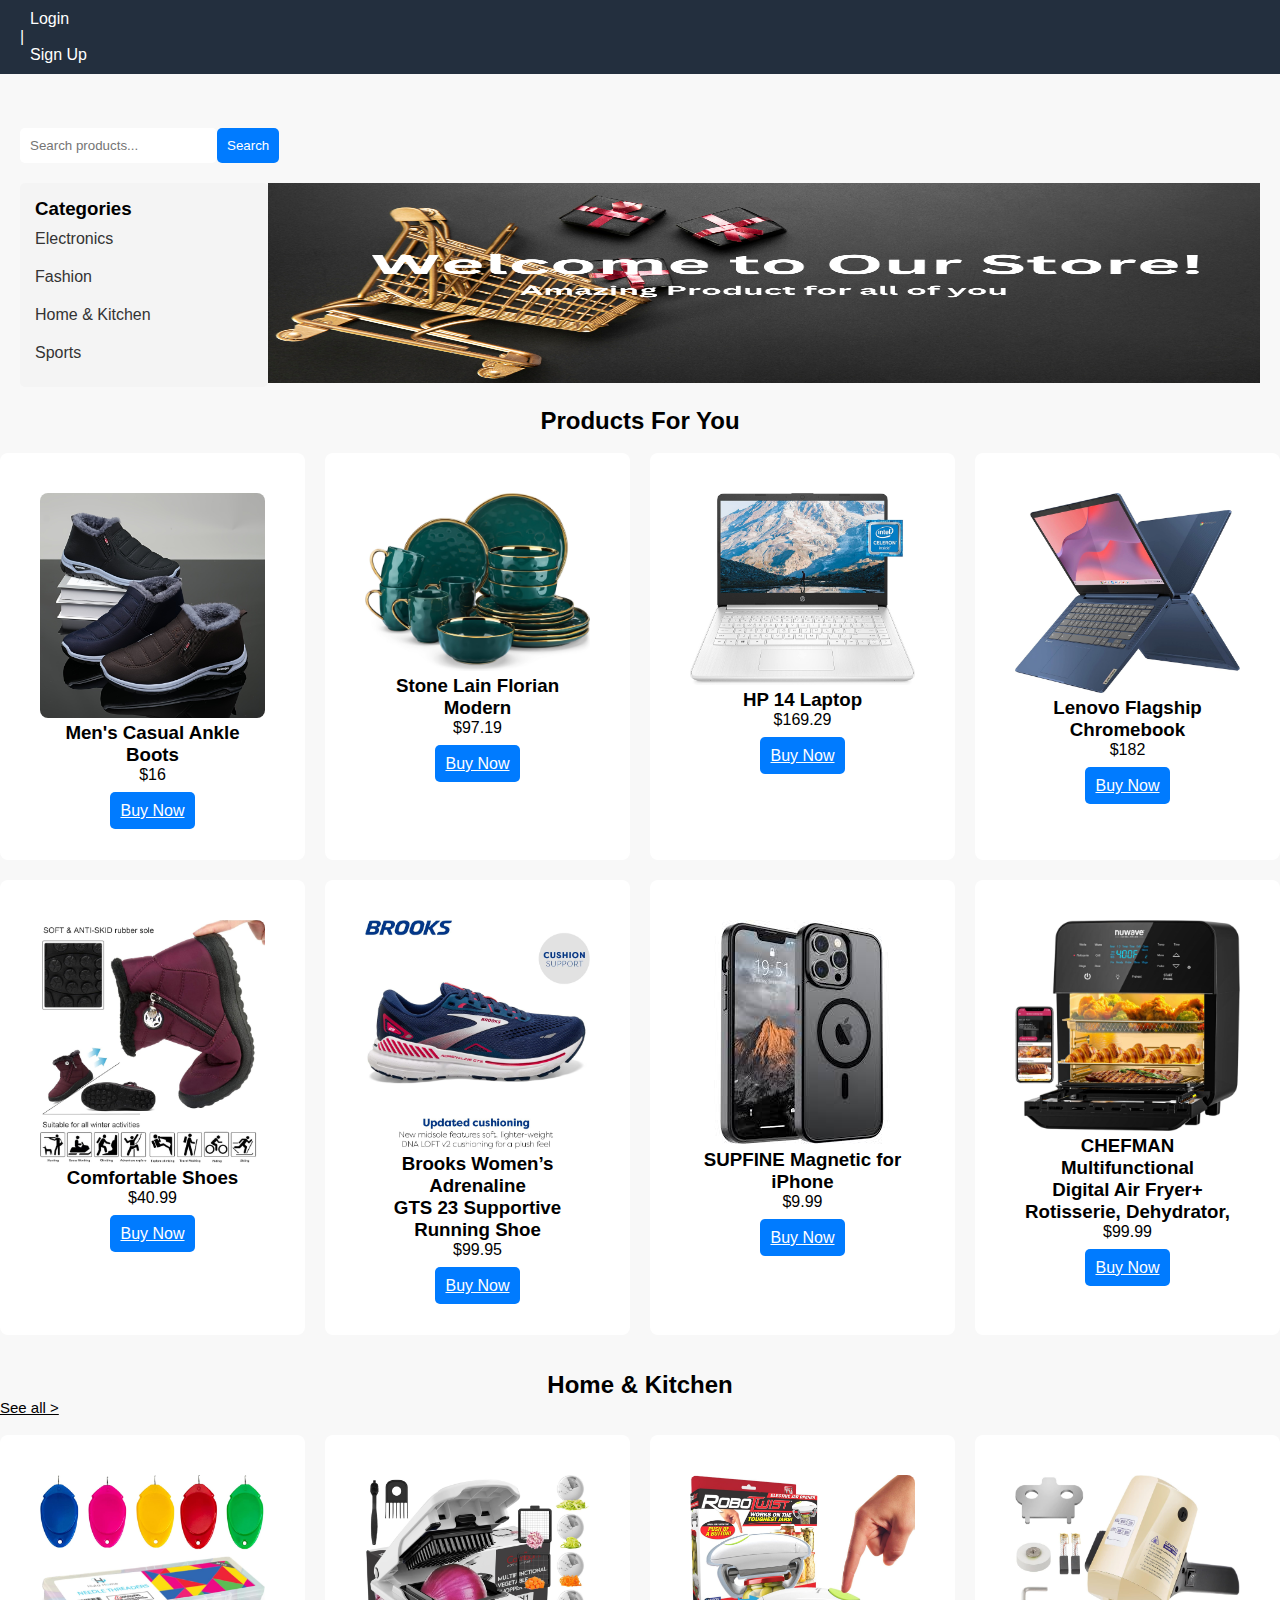
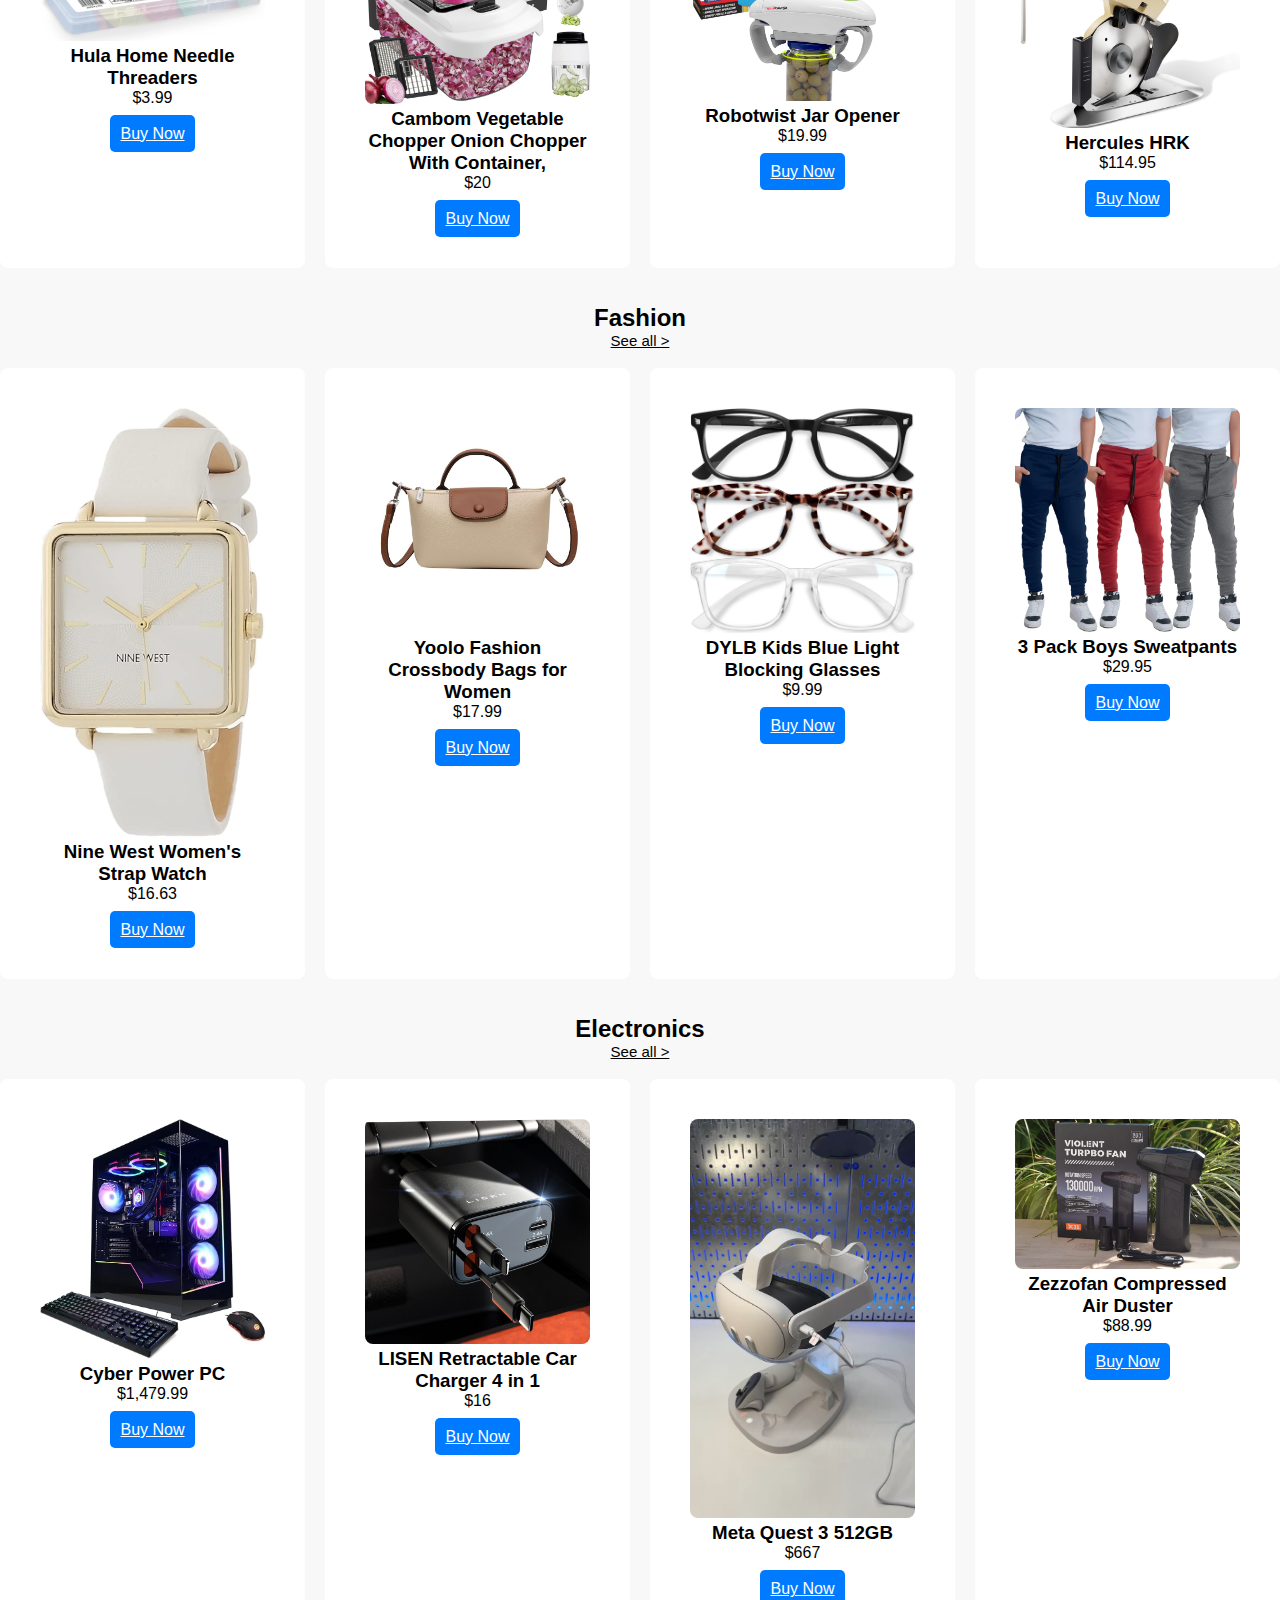
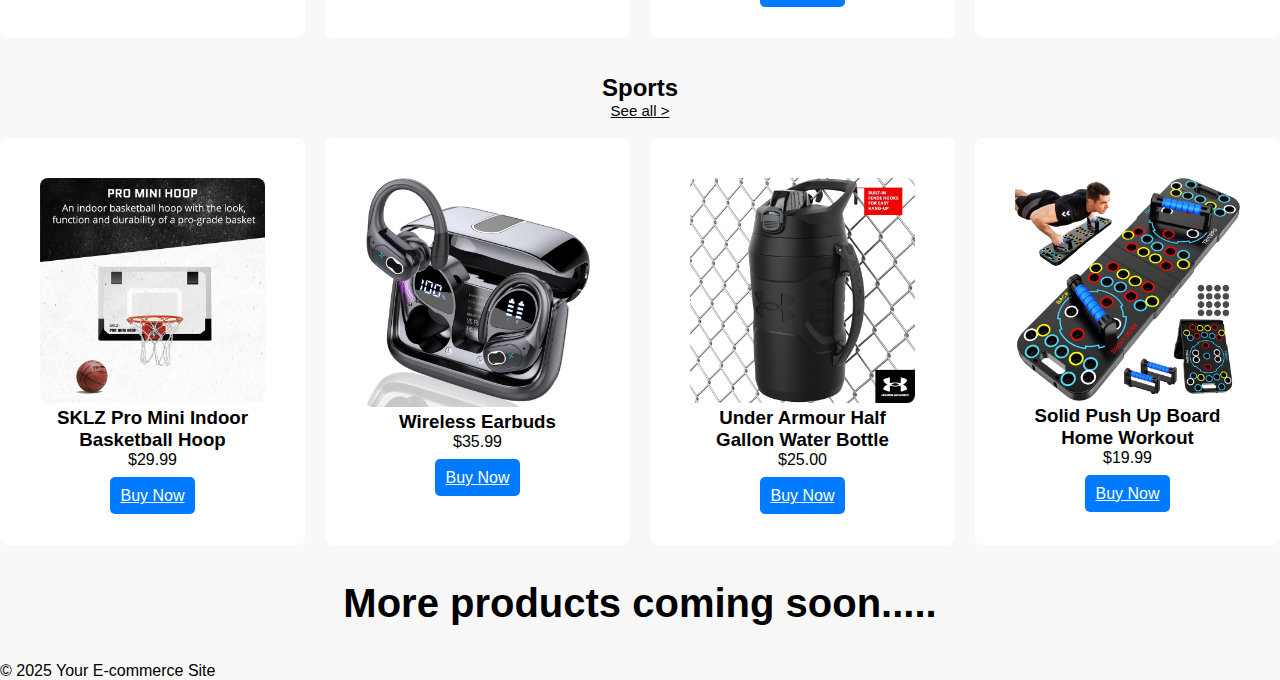
<file: index.html>
<!DOCTYPE html>
<html lang="en">
<head>
    <meta charset="UTF-8">
    <meta name="viewport" content="width=device-width, initial-scale=1.0">
    <title>Simple E-commerce Website</title>
    <link rel="stylesheet" href="tr.css">
</head>
<body>
    <header>
        
        <div class="profile">
            <a href="#" id="loginLink">Login</a> | <a href="#" id="signupLink">Sign Up</a>
        </div>
    </header>
	<br>
	<br>
	<br>
	<!-- Search Bar and Profile/Login -->
        <div class="search-bar" align="center">
            <input type="text" id="search" placeholder="Search products...">
            <button>Search</button>
        </div>
	

    <div class="container">
        <!-- Category Sidebar -->
        <aside class="categories">
            <h3>Categories</h3>
            <ul>
                <li><a href="elc.html">Electronics</a></li>
                <li><a href="fa.html">Fashion</a></li>
                <li><a href=Kit.html">Home & Kitchen</a></li>
                <li><a href="Spo.html">Sports</a></li>
            </ul>
        </aside>   
        <img src="AMZON.com.png" alt="Welcome"class="mag">
            
    </div>
    

        <!-- Main Content -->
        <main align="center">
            <h2 align="center">Products For You</h2>
            <br>
            <div class="product-grid" align="center">
                <!-- Example Product 1 -->
                <div class="product-card" align="center">
                    <img src="Description_01.jpg" alt="Product 1">
                    <h3>Men's Casual Ankle Boots</h3>
                    <p>$16</p>
                    <br>
                    <a href="https://temu.to/k/eh1icoavecb" class="button">Buy Now </a>
                </div>

                <div class="product-card" align="center">
                    <img src="cor.jpg" alt="Product 1">
                    <h3>Stone Lain Florian Modern </h3>
                    <p>$97.19</p><br>
                    <a href=" https://amzn.to/4g3zqQt" class="button">Buy Now </a>
                </div>

                <div class="product-card" align="center">
                    <img src="81.jpg" alt="Product 1">
                    <h3>HP 14 Laptop</h3>
                    <p>$169.29</p><br>
                    <a href="https://amzn.to/40EEzKu " class="button">Buy Now </a>
                </div>



                <div class="product-card">
                    <img src="81Y.jpg" alt="Product 1">
                    <h3>Lenovo Flagship Chromebook</h3>
                    <p>$182</p><br>
                    <a href="https://amzn.to/3WslIjp " class="button">Buy Now </a>
                </div>


                <div class="product-card">
                    <img src="9.jpg" alt="Product 1">
                    <h3>Comfortable Shoes </h3>
                    <p>$40.99 </p><br>
                    <a href="https://amzn.to/4at0t6I " class="button">Buy Now </a>
                </div>


                <div class="product-card">
                    <img src="10.jpg" alt="Product 1">
                    <h3>Brooks Women’s Adrenaline <br>
                        GTS 23 Supportive Running Shoe</h3>
                    <p>$99.95</p><br>
                    <a href="https://amzn.to/40KcjWZ " class="button">Buy Now </a>
                </div>

                <div class="product-card">
                    <img src="11.jpg" alt="Product 1">
                    <h3>SUPFINE Magnetic for iPhone</h3>
                    <p>$9.99</p><br>
                    <a href="https://amzn.to/4atm9Qb " class="button">Buy Now </a>
                </div>

                <div class="product-card">
                    <img src="12.jpg" alt="Product 1">
                    <h3>CHEFMAN Multifunctional <br>
                        Digital Air Fryer+ Rotisserie, Dehydrator,</h3>
                    <p>$99.99</p><br>
                    <a href="https://amzn.to/4gbrUTP" class="button">Buy Now </a>
                </div>
                <!-- Add more products similarly -->
                  
            </div>
        </main>
        <br><br>
                
                <!-- Main Content -->
        <main >
                <h2 align="center">Home & Kitchen</h2>
               
              <a href="kit.html"class="re"align="center">See all ></a>
            <br><br>
                <div class="product-grid" align="center">
                    <!-- Example Product 1 -->
               <div class="product-card">
                    <img src="62.jpg" alt="Product 1">
                    <h3>Hula Home Needle Threaders</h3>
                    <p>$3.99</p><br>
                    <a href="https://amzn.to/40r9cS9" class="button">Buy Now</a>
                </div>
                <div class="product-card">
                    <img src="72.jpg" alt="Product 1">
                    <h3>Cambom Vegetable Chopper Onion Chopper With Container,</h3>
                    <p>$20</p><br>
                    <a href="https://amzn.to/42mCdkv"class="button">Buy Now </a>
                </div>
                <div class="product-card">
                    <img src="73.jpg" alt="Product 1">
                    <h3>Robotwist Jar Opener</h3>
                    <p>$19.99</p><br>
                   <a href="https://amzn.to/4jsFLYD"class="button">Buy Now</a>
                </div>
                <div class="product-card">
                    <img src="63.jpg" alt="Product 1">
                    <h3>Hercules HRK</h3>
                    <p>$114.95</p>
                   <br>
                   <a href="https://amzn.to/3CibWcC"class="button">Buy Now</a>
                </div>

            </div>
        </main>
<br><br>

      <!-- Main Content -->
    <main align="center">

                <h2 align="center">Fashion</h2>
                <a href="fa.html"class="re"align="center">See all ></a>
        <br><br>        
        <div class="product-grid" align="center">
                    <!-- Example Product 1 -->        

                <div class="product-card">
                    <img src="51.jpg" alt="Product 1">
                    <h3>Nine West Women's Strap Watch</h3>
                    <p>$16.63</p><br>
                    <a href="https://amzn.to/4awIz2T"class ="button">Buy Now</a>
                </div>
                <div class="product-card">
                    <img src="41.jpg" alt="Product 1">
                    <h3>Yoolo Fashion Crossbody Bags for Women </h3>
                    <p>$17.99</p><br>
                    <a href="https://amzn.to/4at85WT"class ="button">Buy Now</a>
                </div>
                <div class="product-card">
                    <img src="71Z.jpg" alt="Product 1">
                    <h3>DYLB Kids Blue Light Blocking Glasses </h3>
                    <p>$9.99</p><br>
                    <a href="https://amzn.to/3E8awlB"class ="button">Buy Now</a>
                </div>
                <div class="product-card">
                    <img src="71r.jpg" alt="Product 1">
                    <h3>3 Pack Boys Sweatpants </h3>
                    <p>$29.95</p><br>
                    <a href="https://amzn.to/3ClNEP1"class ="button">Buy Now</a>
                </div>

        </div>
    </main>

<br><br>

 <!-- Main Content -->
 <main align="center">
                <h2 align="center">Electronics</h2>
                <a href="elc.html"class="re"align="center">See all ></a>
<br><br>
         <div class="product-grid" align="center">
                    <!-- Example Product 1 -->


                <div class="product-card">
                    <img src="ha.jpg" alt="Product 1">
                    <h3>Cyber Power PC</h3>
                    <p>$1,479.99</p><br>
                    <a href="https://amzn.to/40pnKlx" class="button">Buy Now </a>
                </div>
                <div class="product-card">
                    <img src="ne.png" alt="Product 1">
                    <h3>LISEN Retractable Car Charger 4 in 1</h3>
                    <p>$16</p><br>
                    <a href="https://amzn.to/42oX9rq" class="button">Buy Now </a>
                </div>
                <div class="product-card">
                    <img src="61.jpg" alt="Product 1">
                    <h3>Meta Quest 3 512GB</h3>
                    <p>$667</p><br>
                    <a href="https://amzn.to/3PLM3Fg" class="button">Buy Now </a>
                </div>
                <div class="product-card">
                    <img src="71.jpg" alt="Product 1">
                    <h3>Zezzofan Compressed Air Duster</h3>
                    <p>$88.99</p><br>
                    <a href="https://amzn.to/3PKTtJ2" class="button">Buy Now </a>
                </div>
            </div>
        </main>
<br><br>

 <!-- Main Content -->
 <main align="center">

                <h2 align="center">Sports</h2>
                <a href="spo.html"class="re"align="right">See all ></a>
                <br><br>
        <div class="product-grid" align="center">
                    <!-- Example Product 1 -->

                <div class="product-card">
                    <img src="13.jpg" alt="Product 1">
                    <h3>SKLZ Pro Mini Indoor Basketball Hoop </h3>
                    <p>$29.99</p><br>
                    <a href="https://amzn.to/3WvglzX"class="button">Buy Now</a>
                </div>
                <div class="product-card">
                    <img src="15.jpg" alt="Product 1">
                    <h3>Wireless Earbuds</h3>
                    <p>$35.99</p><br>
                    <a href="https://amzn.to/3E6zTEq"class="button">Buy Now</a>
                </div>
                <div class="product-card">
                    <img src="17.jpg" alt="Product 1">
                    <h3>Under Armour Half Gallon Water Bottle</h3>
                    <p>$25.00</p><br>
                    <a href="https://amzn.to/4avkdXx"class="button">Buy Now</a>
                </div>
                <div class="product-card">
                    <img src="18.jpg" alt="Product 1">
                    <h3>Solid Push Up Board Home Workout</h3>
                    <p>$19.99</p><br>
                    <a href="https://amzn.to/3EgYDtr"class="button">Buy Now</a>
                </div>





            </div>
        </main>
    

    <!-- Modal for Login/Signup -->
    <div id="modal" class="modal">
        <div class="modal-content">
            <span class="close-btn">&times;</span>
            <h2 id="modal-title">Login</h2>
            <form id="loginForm">
                <input type="email" placeholder="Email" id="email" required>
                <input type="password" placeholder="Password" id="password" required>
                <button type="submit">Login</button>
            </form>

            <div id="signupForm" style="display:none;">
                <h2>Sign Up</h2>
                <form>
                    <input type="text" placeholder="Full Name" id="fullname" required>
                    <input type="email" placeholder="Email" id="newemail" required>
                    <input type="password" placeholder="Password" id="newpassword" required>
                    <button type="submit">Create Account</button>
                </form>
            </div>
        </div>
    </div>
    <br><br>
    <h3 align="center" style="font-size: 40px;">More products coming soon.....</h3>
<br><br>
    <footer>
        <p>&copy; 2025 Your E-commerce Site</p>
    </footer>

    <script src="tr.js"></script>
</body>
</html>
</file>
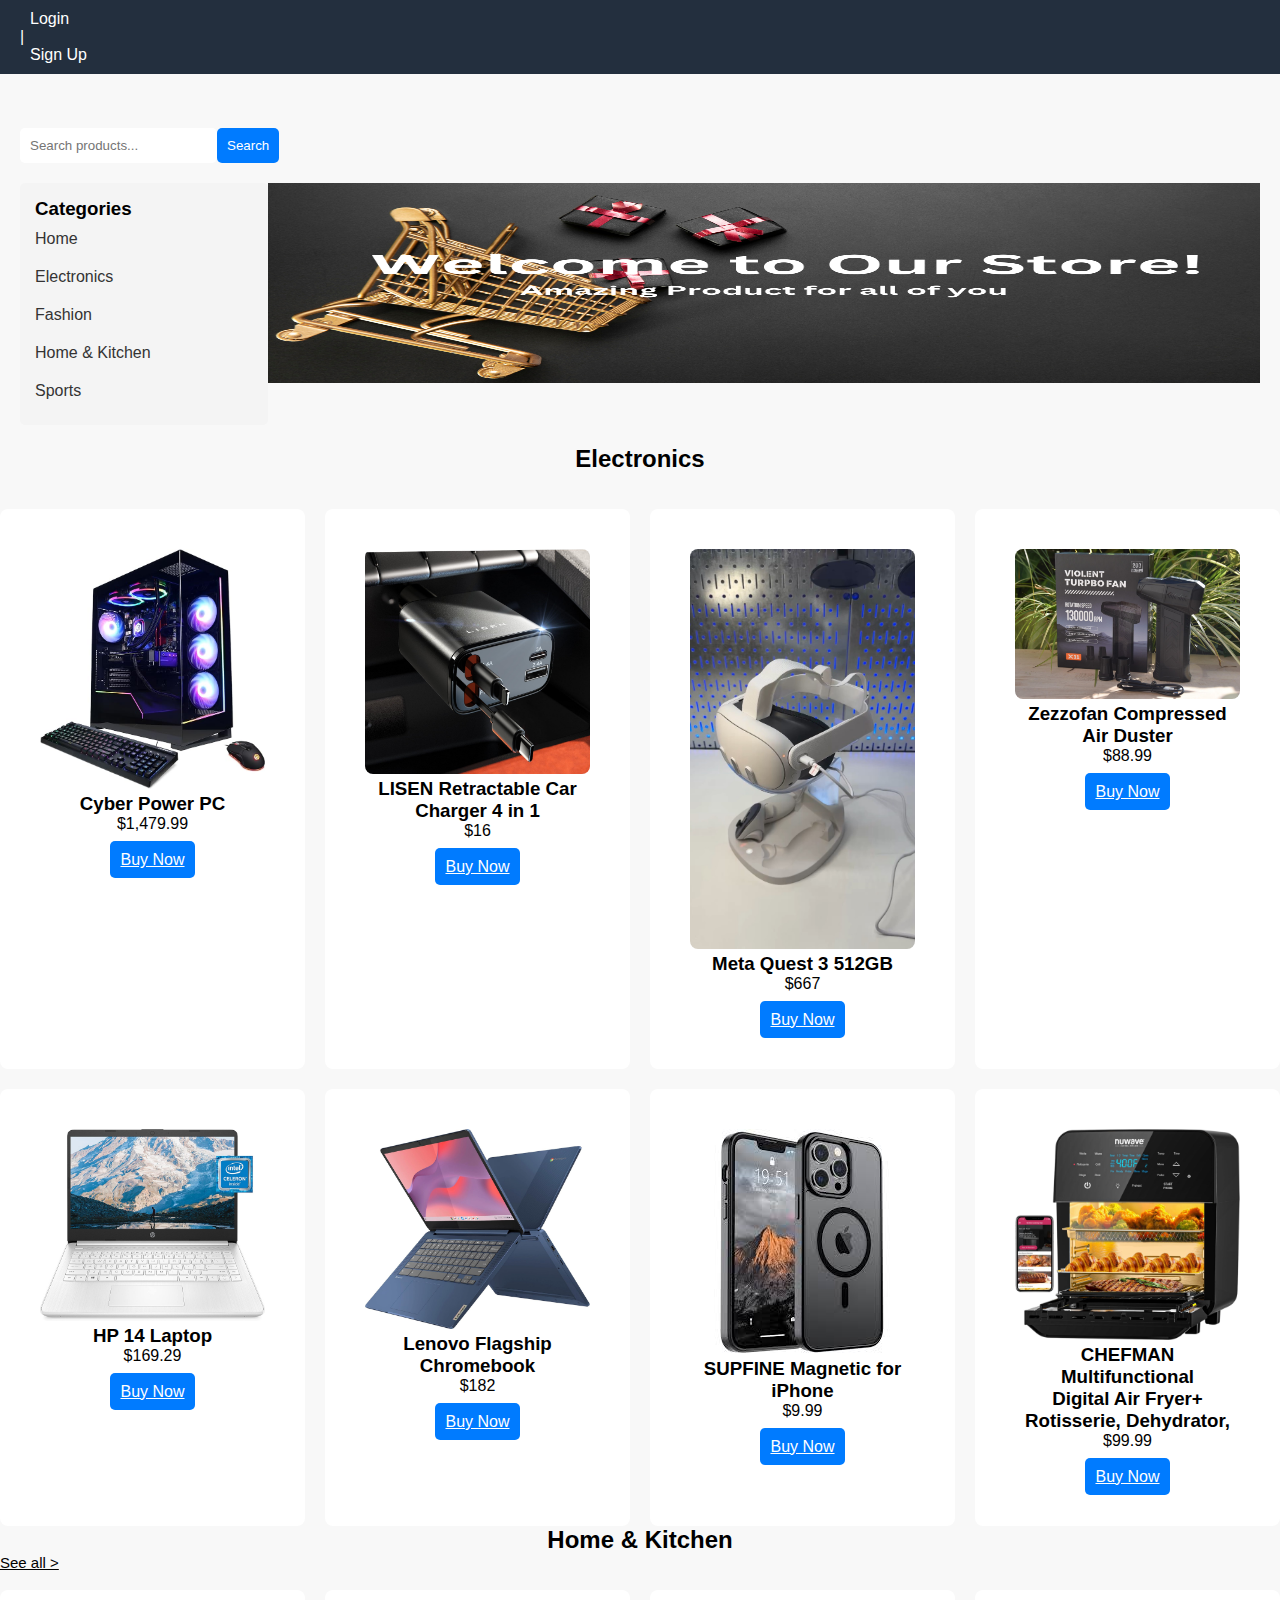
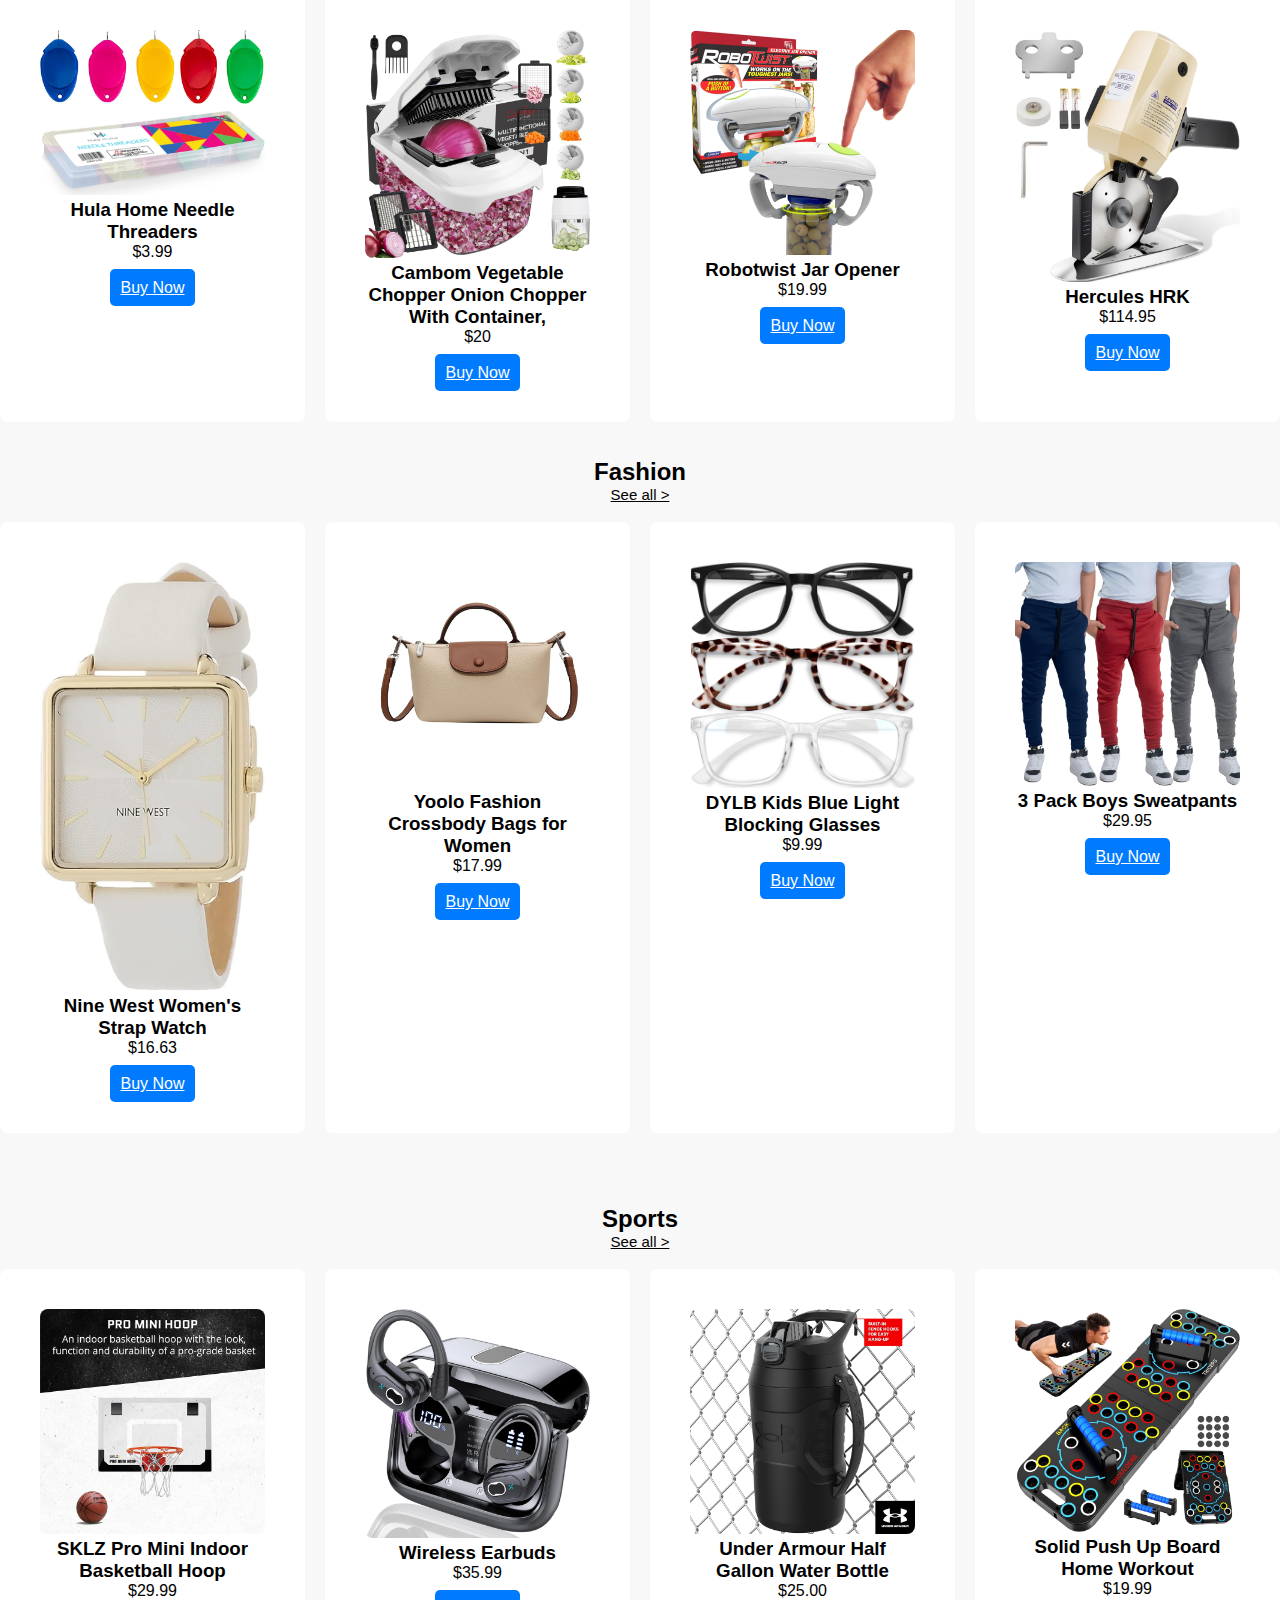
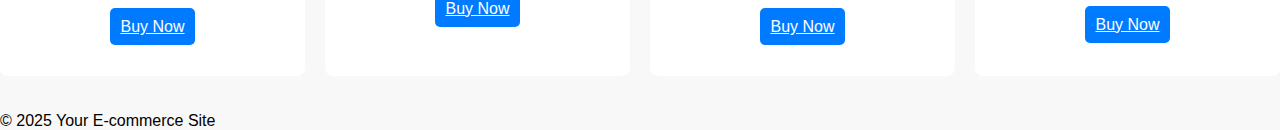
<file: elc.html>
<!DOCTYPE html>
<html lang="en">
<head>
    <meta charset="UTF-8">
    <meta name="viewport" content="width=device-width, initial-scale=1.0">
    <title>Simple E-commerce Website</title>
    <link rel="stylesheet" href="tr.css">
</head>
<body>
    <header>
        
        <div class="profile">
            <a href="#" id="loginLink">Login</a> | <a href="#" id="signupLink">Sign Up</a>
        </div>
    </header>
	<br>
	<br>
	<br>
	<!-- Search Bar and Profile/Login -->
        <div class="search-bar" align="center">
            <input type="text" id="search" placeholder="Search products...">
            <button>Search</button>
        </div>
	

    <div class="container">
        <!-- Category Sidebar -->
        <aside class="categories">
            <h3>Categories</h3>
            <ul>
                <li><a href="tr.html">Home</a></li>

                <li><a href="#Electronics">Electronics</a></li>
                <li><a href="Fa.html">Fashion</a></li>
                <li><a href="Kit.html">Home & Kitchen</a></li>
                <li><a href="Spo.html">Sports</a></li>
            </ul>
        </aside>   
        <img src="AMZON.com.png" alt="Welcome"class="mag">
            
    </div>
<!-- Main Content -->
<main align="center">
    <h2 align="center">Electronics</h2>
<br><br>
<div class="product-grid" align="center">
        <!-- Example Product 1 -->


    <div class="product-card">
        <img src="ha.jpg" alt="Product 1">
        <h3>Cyber Power PC</h3>
        <p>$1,479.99</p><br>
        <a href="https://amzn.to/40pnKlx" class="button">Buy Now </a>
    </div>
    <div class="product-card">
        <img src="ne.png" alt="Product 1">
        <h3>LISEN Retractable Car Charger 4 in 1</h3>
        <p>$16</p><br>
        <a href="https://amzn.to/42oX9rq" class="button">Buy Now </a>
    </div>
    <div class="product-card">
        <img src="61.jpg" alt="Product 1">
        <h3>Meta Quest 3 512GB</h3>
        <p>$667</p><br>
        <a href="https://amzn.to/3PLM3Fg" class="button">Buy Now </a>
    </div>
    <div class="product-card">
        <img src="71.jpg" alt="Product 1">
        <h3>Zezzofan Compressed Air Duster</h3>
        <p>$88.99</p><br>
        <a href="https://amzn.to/3PKTtJ2" class="button">Buy Now </a>
    </div>

        <div class="product-card" align="center">
            <img src="81.jpg" alt="Product 1">
            <h3>HP 14 Laptop</h3>
            <p>$169.29</p><br>
            <a href="https://amzn.to/40EEzKu " class="button">Buy Now </a>
        </div>



        <div class="product-card">
            <img src="81Y.jpg" alt="Product 1">
            <h3>Lenovo Flagship Chromebook</h3>
            <p>$182</p><br>
            <a href="https://amzn.to/3WslIjp " class="button">Buy Now </a>
        </div>
        <div class="product-card">
            <img src="11.jpg" alt="Product 1">
            <h3>SUPFINE Magnetic for iPhone</h3>
            <p>$9.99</p><br>
            <a href="https://amzn.to/4atm9Qb " class="button">Buy Now </a>
        </div>

        <div class="product-card">
            <img src="12.jpg" alt="Product 1">
            <h3>CHEFMAN Multifunctional <br>
                Digital Air Fryer+ Rotisserie, Dehydrator,</h3>
            <p>$99.99</p><br>
            <a href="https://amzn.to/4gbrUTP" class="button">Buy Now </a>
        </div>
   
</div>
</main>









    

        
                  
                
       
      
                
                <!-- Main Content -->
        <main >
                <h2 align="center">Home & Kitchen</h2>
                <a href="kit.html"class="re"align="center">See all ></a>
            <br><br>
                <div class="product-grid" align="center">
                    <!-- Example Product 1 -->
               <div class="product-card">
                    <img src="62.jpg" alt="Product 1">
                    <h3>Hula Home Needle Threaders</h3>
                    <p>$3.99</p><br>
                    <a href="https://amzn.to/40r9cS9" class="button">Buy Now</a>
                </div>
                <div class="product-card">
                    <img src="72.jpg" alt="Product 1">
                    <h3>Cambom Vegetable Chopper Onion Chopper With Container,</h3>
                    <p>$20</p><br>
                    <a href="https://amzn.to/42mCdkv"class="button">Buy Now </a>
                </div>
                <div class="product-card">
                    <img src="73.jpg" alt="Product 1">
                    <h3>Robotwist Jar Opener</h3>
                    <p>$19.99</p><br>
                   <a href="https://amzn.to/4jsFLYD"class="button">Buy Now</a>
                </div>
                <div class="product-card">
                    <img src="63.jpg" alt="Product 1">
                    <h3>Hercules HRK</h3>
                    <p>$114.95</p>
                   <br>
                   <a href="https://amzn.to/3CibWcC"class="button">Buy Now</a>
                </div>

            </div>
        </main>
<br><br>

      <!-- Main Content -->
    <main align="center">

                <h2 align="center">Fashion</h2>
                <a href="fa.html"class="re"align="center">See all ></a>
        <br><br>        
        <div class="product-grid" align="center">
                    <!-- Example Product 1 -->        

                <div class="product-card">
                    <img src="51.jpg" alt="Product 1">
                    <h3>Nine West Women's Strap Watch</h3>
                    <p>$16.63</p><br>
                    <a href="https://amzn.to/4awIz2T"class ="button">Buy Now</a>
                </div>
                <div class="product-card">
                    <img src="41.jpg" alt="Product 1">
                    <h3>Yoolo Fashion Crossbody Bags for Women </h3>
                    <p>$17.99</p><br>
                    <a href="https://amzn.to/4at85WT"class ="button">Buy Now</a>
                </div>
                <div class="product-card">
                    <img src="71Z.jpg" alt="Product 1">
                    <h3>DYLB Kids Blue Light Blocking Glasses </h3>
                    <p>$9.99</p><br>
                    <a href="https://amzn.to/3E8awlB"class ="button">Buy Now</a>
                </div>
                <div class="product-card">
                    <img src="71r.jpg" alt="Product 1">
                    <h3>3 Pack Boys Sweatpants </h3>
                    <p>$29.95</p><br>
                    <a href="https://amzn.to/3ClNEP1"class ="button">Buy Now</a>
                </div>

        </div>
    </main>

<br><br>

 

<br><br>

 <!-- Main Content -->
 <main align="center">

                <h2 align="center">Sports</h2>
                <a href="spo.html"class="re"align="center">See all ></a>
                <br><br>
        <div class="product-grid" align="center">
                    <!-- Example Product 1 -->

                <div class="product-card">
                    <img src="13.jpg" alt="Product 1">
                    <h3>SKLZ Pro Mini Indoor Basketball Hoop </h3>
                    <p>$29.99</p><br>
                    <a href="https://amzn.to/3WvglzX"class="button">Buy Now</a>
                </div>
                <div class="product-card">
                    <img src="15.jpg" alt="Product 1">
                    <h3>Wireless Earbuds</h3>
                    <p>$35.99</p><br>
                    <a href="https://amzn.to/3E6zTEq"class="button">Buy Now</a>
                </div>
                <div class="product-card">
                    <img src="17.jpg" alt="Product 1">
                    <h3>Under Armour Half Gallon Water Bottle</h3>
                    <p>$25.00</p><br>
                    <a href="https://amzn.to/4avkdXx"class="button">Buy Now</a>
                </div>
                <div class="product-card">
                    <img src="18.jpg" alt="Product 1">
                    <h3>Solid Push Up Board Home Workout</h3>
                    <p>$19.99</p><br>
                    <a href="https://amzn.to/3EgYDtr"class="button">Buy Now</a>
                </div>





            </div>
        </main>
    

   
<br><br>
    <footer>
        <p>&copy; 2025 Your E-commerce Site</p>
    </footer>

    <script src="tr.js"></script>
</body>
</html>
</file>
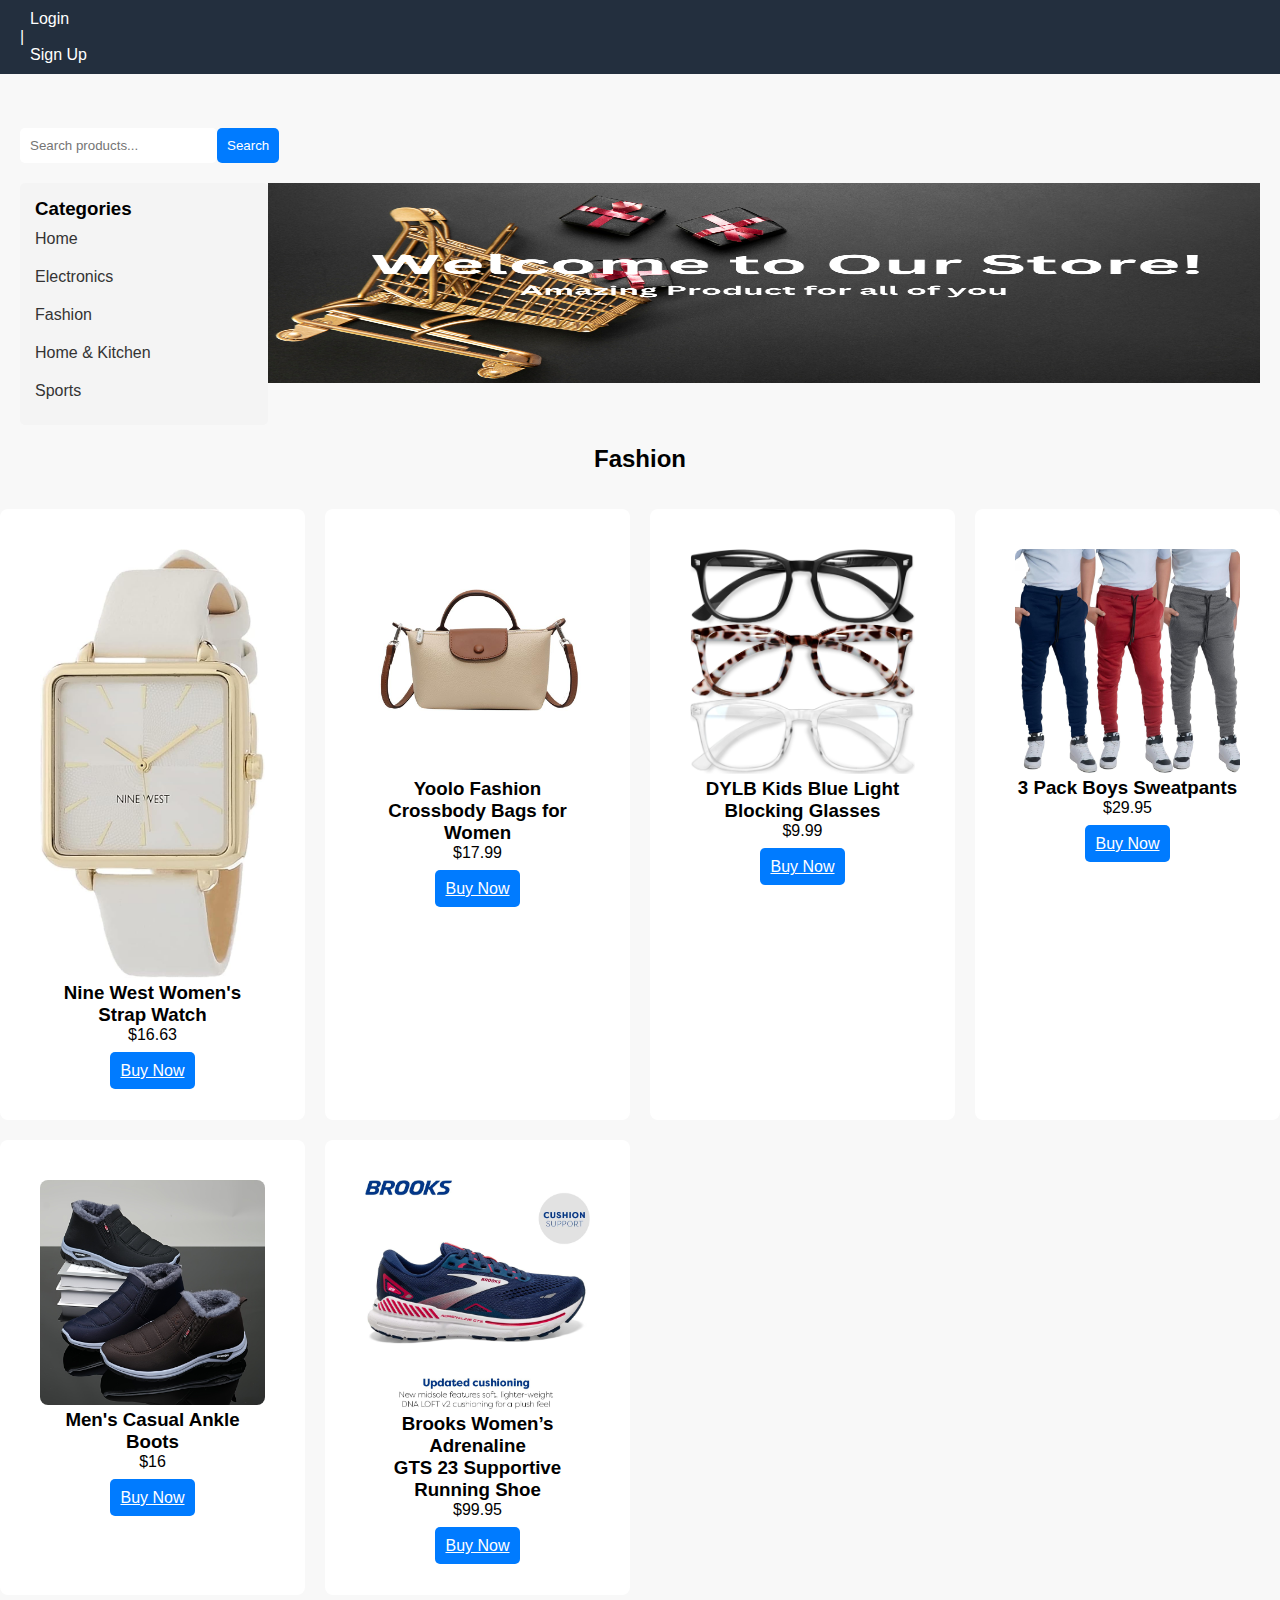
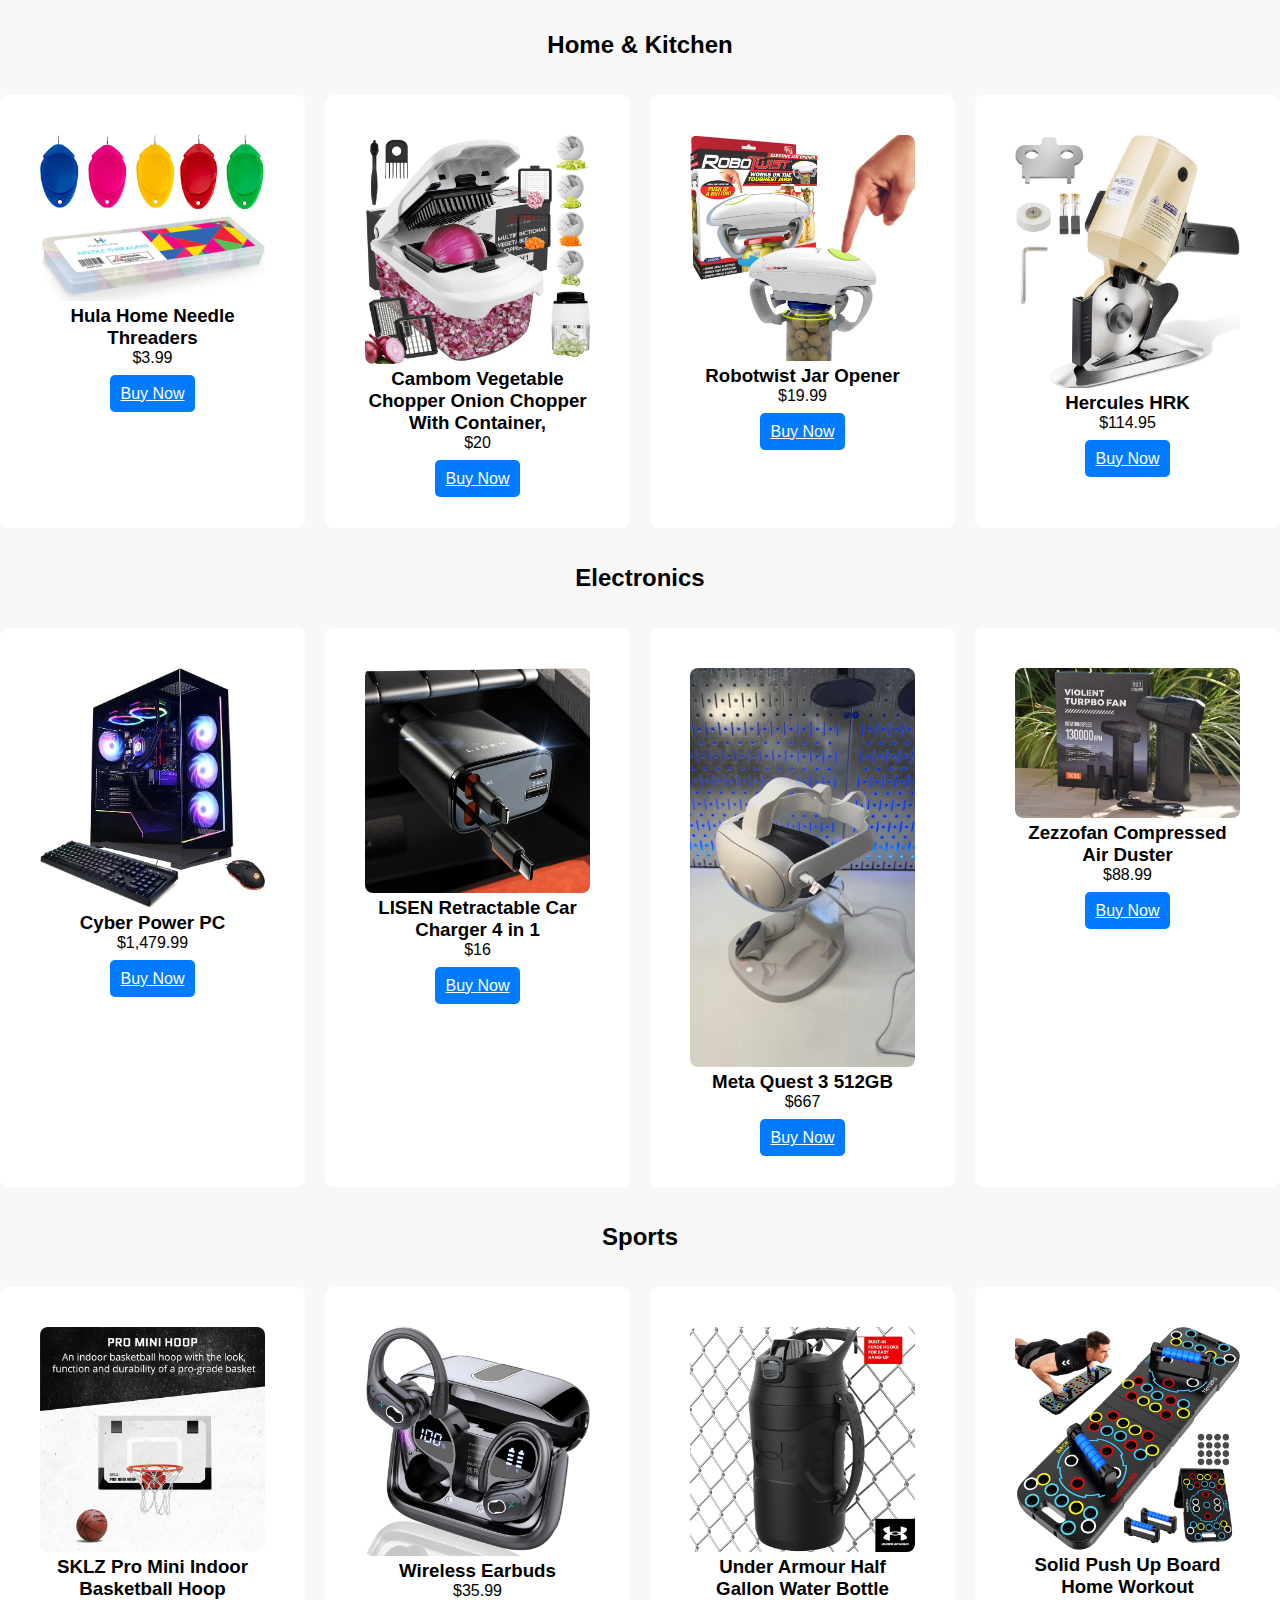
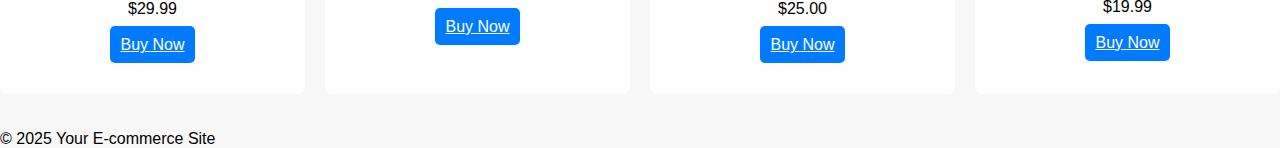
<file: fa.html>
<!DOCTYPE html>
<html lang="en">
<head>
    <meta charset="UTF-8">
    <meta name="viewport" content="width=device-width, initial-scale=1.0">
    <title>Simple E-commerce Website</title>
    <link rel="stylesheet" href="tr.css">
</head>
<body>
    <header>
        
        <div class="profile">
            <a href="#" id="loginLink">Login</a> | <a href="#" id="signupLink">Sign Up</a>
        </div>
    </header>
	<br>
	<br>
	<br>
	<!-- Search Bar and Profile/Login -->
        <div class="search-bar" align="center">
            <input type="text" id="search" placeholder="Search products...">
            <button>Search</button>
        </div>
	

    <div class="container">
        <!-- Category Sidebar -->
        <aside class="categories">
            <h3>Categories</h3>
            <ul>
                <li><a href="tr.html">Home</a></li>

                <li><a href="elc.html">Electronics</a></li>
                <li><a href="#Fashion">Fashion</a></li>
                <li><a href="Kit.html">Home & Kitchen</a></li>
                <li><a href="Spo.html">Sports</a></li>
            </ul>
        </aside>   
        <img src="AMZON.com.png" alt="Welcome"class="mag">
            
    </div>
    
 <!-- Main Content -->
 <main align="center">

    <h2 align="center">Fashion</h2>
<br><br>        
<div class="product-grid" align="center">
        <!-- Example Product 1 -->        

    <div class="product-card">
        <img src="51.jpg" alt="Product 1">
        <h3>Nine West Women's Strap Watch</h3>
        <p>$16.63</p><br>
        <a href="https://amzn.to/4awIz2T"class ="button">Buy Now</a>
    </div>
    <div class="product-card">
        <img src="41.jpg" alt="Product 1">
        <h3>Yoolo Fashion Crossbody Bags for Women </h3>
        <p>$17.99</p><br>
        <a href="https://amzn.to/4at85WT"class ="button">Buy Now</a>
    </div>
    <div class="product-card">
        <img src="71Z.jpg" alt="Product 1">
        <h3>DYLB Kids Blue Light Blocking Glasses </h3>
        <p>$9.99</p><br>
        <a href="https://amzn.to/3E8awlB"class ="button">Buy Now</a>
    </div>
    <div class="product-card">
        <img src="71r.jpg" alt="Product 1">
        <h3>3 Pack Boys Sweatpants </h3>
        <p>$29.95</p><br>
        <a href="https://amzn.to/3ClNEP1"class ="button">Buy Now</a>
    </div>


    <div class="product-card" align="center">
        <img src="Description_01.jpg" alt="Product 1">
        <h3>Men's Casual Ankle Boots</h3>
        <p>$16</p>
        <br>
        <a href="https://temu.to/k/eh1icoavecb" class="button">Buy Now </a>
    </div>
    <div class="product-card">
        <img src="10.jpg" alt="Product 1">
        <h3>Brooks Women’s Adrenaline <br>
            GTS 23 Supportive Running Shoe</h3>
        <p>$99.95</p><br>
        <a href="https://amzn.to/40KcjWZ " class="button">Buy Now </a>
    </div>

</div>
</main>





        

        <br><br>
                
                <!-- Main Content -->
        <main >
                <h2 align="center">Home & Kitchen</h2>
            <br><br>
                <div class="product-grid" align="center">
                    <!-- Example Product 1 -->
               <div class="product-card">
                    <img src="62.jpg" alt="Product 1">
                    <h3>Hula Home Needle Threaders</h3>
                    <p>$3.99</p><br>
                    <a href="https://amzn.to/40r9cS9" class="button">Buy Now</a>
                </div>
                <div class="product-card">
                    <img src="72.jpg" alt="Product 1">
                    <h3>Cambom Vegetable Chopper Onion Chopper With Container,</h3>
                    <p>$20</p><br>
                    <a href="https://amzn.to/42mCdkv"class="button">Buy Now </a>
                </div>
                <div class="product-card">
                    <img src="73.jpg" alt="Product 1">
                    <h3>Robotwist Jar Opener</h3>
                    <p>$19.99</p><br>
                   <a href="https://amzn.to/4jsFLYD"class="button">Buy Now</a>
                </div>
                <div class="product-card">
                    <img src="63.jpg" alt="Product 1">
                    <h3>Hercules HRK</h3>
                    <p>$114.95</p>
                   <br>
                   <a href="https://amzn.to/3CibWcC"class="button">Buy Now</a>
                </div>

            </div>
        </main>


     
<br><br>

 <!-- Main Content -->
 <main align="center">
                <h2 align="center">Electronics</h2>
<br><br>
         <div class="product-grid" align="center">
                    <!-- Example Product 1 -->


                <div class="product-card">
                    <img src="ha.jpg" alt="Product 1">
                    <h3>Cyber Power PC</h3>
                    <p>$1,479.99</p><br>
                    <a href="https://amzn.to/40pnKlx" class="button">Buy Now </a>
                </div>
                <div class="product-card">
                    <img src="ne.png" alt="Product 1">
                    <h3>LISEN Retractable Car Charger 4 in 1</h3>
                    <p>$16</p><br>
                    <a href="https://amzn.to/42oX9rq" class="button">Buy Now </a>
                </div>
                <div class="product-card">
                    <img src="61.jpg" alt="Product 1">
                    <h3>Meta Quest 3 512GB</h3>
                    <p>$667</p><br>
                    <a href="https://amzn.to/3PLM3Fg" class="button">Buy Now </a>
                </div>
                <div class="product-card">
                    <img src="71.jpg" alt="Product 1">
                    <h3>Zezzofan Compressed Air Duster</h3>
                    <p>$88.99</p><br>
                    <a href="https://amzn.to/3PKTtJ2" class="button">Buy Now </a>
                </div>
            </div>
        </main>
<br><br>

 <!-- Main Content -->
 <main align="center">

                <h2 align="center">Sports</h2><br><br>
        <div class="product-grid" align="center">
                    <!-- Example Product 1 -->

                <div class="product-card">
                    <img src="13.jpg" alt="Product 1">
                    <h3>SKLZ Pro Mini Indoor Basketball Hoop </h3>
                    <p>$29.99</p><br>
                    <a href="https://amzn.to/3WvglzX"class="button">Buy Now</a>
                </div>
                <div class="product-card">
                    <img src="15.jpg" alt="Product 1">
                    <h3>Wireless Earbuds</h3>
                    <p>$35.99</p><br>
                    <a href="https://amzn.to/3E6zTEq"class="button">Buy Now</a>
                </div>
                <div class="product-card">
                    <img src="17.jpg" alt="Product 1">
                    <h3>Under Armour Half Gallon Water Bottle</h3>
                    <p>$25.00</p><br>
                    <a href="https://amzn.to/4avkdXx"class="button">Buy Now</a>
                </div>
                <div class="product-card">
                    <img src="18.jpg" alt="Product 1">
                    <h3>Solid Push Up Board Home Workout</h3>
                    <p>$19.99</p><br>
                    <a href="https://amzn.to/3EgYDtr"class="button">Buy Now</a>
                </div>





            </div>
        </main>
    

    
<br><br>
    <footer>
        <p>&copy; 2025 Your E-commerce Site</p>
    </footer>

    <script src="tr.js"></script>
</body>
</html>
</file>
<file: tr.css>
/* General Reset */
* {
    margin: 0;
    padding: 0;
    box-sizing: border-box;
}

body {
    font-family: Arial, sans-serif;
    background-color: #f8f8f8;
}



.profile {
    background-color: #232f3e;
    color: white;
    padding: 10px 20px;
    display: flex;
    flex-direction: column;
}

.header-top {
    display: flex;
    justify-content: space-between;
    align-items: center;
}

.logo img {
    width: 150px;
    cursor: pointer;
}

.search-bar {
    display: flex;
    flex-grow: 1;
    max-width: 500px;
    margin: 0 20px;
}



.search-bar input {
    padding: 10px;
    border-radius: 5px;
    border: none;
}

.search-bar button {
    padding: 10px;
    background-color: #007BFF;
    color: rgb(255, 255, 255);
    border: black;
    border-radius: 5px;
}

.profile a {
    color: white;
    text-decoration: none;
    margin-left: 10px;
}

/* Main Content */
.container {
    display: flex;
    margin: 20px;
}

.categories {
    width: 20%;
    background-color: #f4f4f4f4;
    padding: 15px;
    border-radius: 5px;
}

.categories ul {
    list-style: none;
}

.categories li {
    padding: 10px 0;
}

.categories a {
    text-decoration: none;
    color: #333;
}



.mag{
    width: 80%;
    align-items: right;
    height: 200px;
}

/* Product Grid */
.product-grid {
    display: grid;
    grid-template-columns: repeat(4, 1fr);
    gap: 20px;
    width: 100%;
    
}

.product-card {
    background-color: white;
    border-radius: 8px;
    padding: 40px;
    text-align: center;
}

.product-card img {
    width: 100%;
    height: auto;
    border-radius: 8px;
}
.product-card:hover{
   
    transform: scale(1.05); /* Slight zoom effect */ 
}

.re{
    align-items: right;
    font-size: 15px;
    color: black;
}



.product-card button {
    margin-top: 10px;
    background-color: #007BFF;
    color: white;
    border: none;
    padding: 10px;
    border-radius: 5px;
}
.button {
    margin-top: 10px;
    background-color: #007BFF;
    color: white;
    border: none;
    padding: 10px;
    border-radius: 5px;
}




/* Modal */
.modal {
    display: none;
    position: fixed;
    top: 0;
    left: 0;
    width: 100%;
    height: 100%;
    background-color: rgba(0, 0, 0, 0.5);
    justify-content: center;
    align-items: center;
}

.modal-content {
    background-color: white;
    padding: 20px;
    border-radius: 10px;
    width: 300px;
    text-align: center;
}

.close-btn {
    position: absolute;
    top: 10px;
    right: 10px;
    font-size: 20px;
    cursor: pointer;
}

/* Responsive Design */
@media screen and (max-width: 768px) {
    .container {
        flex-direction: column;
    }
    .product-grid {
        grid-template-columns: repeat(2, 1fr);
    }
}

@media screen and (max-width: 480px) {
    .product-grid {
        grid-template-columns: 1fr;
    }
}
</file>
